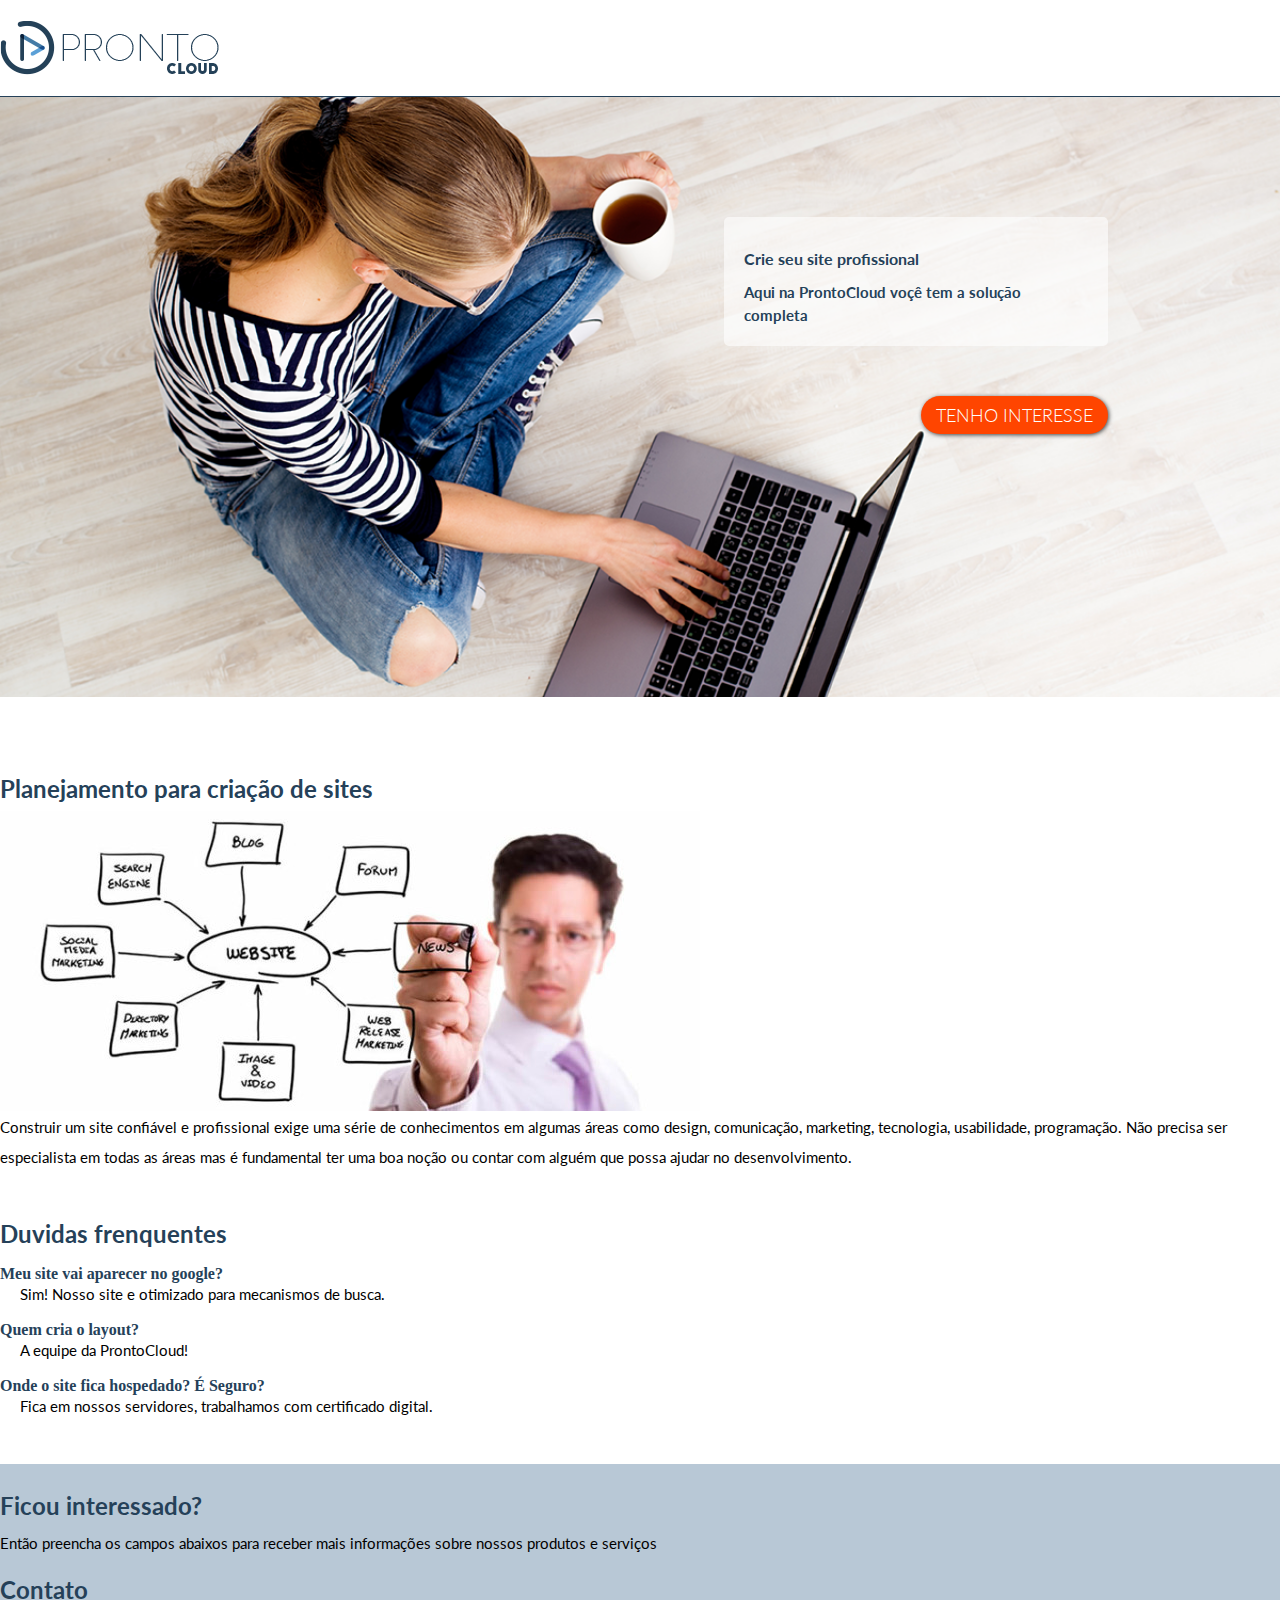
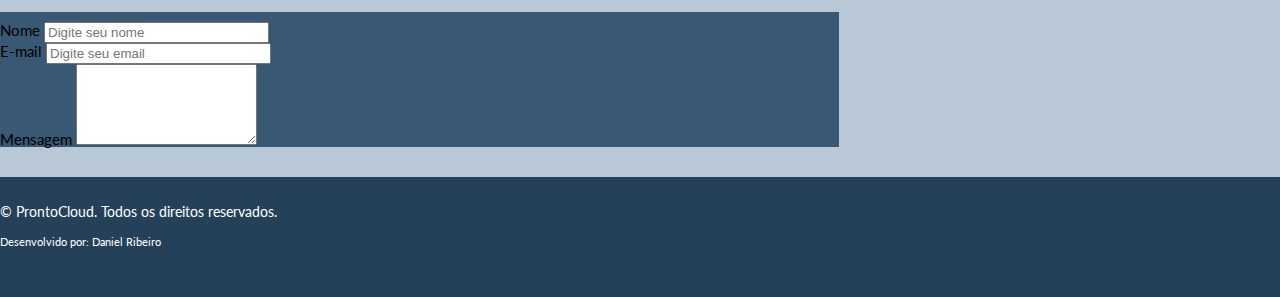
<file: index.html>
<!DOCTYPE html>
<html lang="pt-br">
<head>
    <meta charset="UTF-8">
    <meta http-equiv="X-UA-Compatible" content="IE=edge">
    <meta name="viewport" content="width=device-width, initial-scale=1.0">

    <!-- CSS -->
    <link rel="stylesheet" href="./reset.css">
    <link rel="stylesheet" href="./css/styles.css">

    <!-- ICONES -->
    <link rel="shortcut icon" href="./imagens/favicon.cc" type="image/x-icon">
    <link rel="apple-touch-icon" href="./imagens/icon-touch-retina.png"> 
    <link rel="apple-touch-icon" href="./imagens/icon-touch-retina-iphone.png">
    <link rel="apple-touch-icon" href="./imagens/icon-touch-retina-ipad.png">

    <!-- FONTES -->
    <link rel="preconnect" href="https://fonts.googleapis.com">
    <link rel="preconnect" href="https://fonts.gstatic.com" crossorigin>
    <link href="https://fonts.googleapis.com/css2?family=Lato:wght@300;400;700&display=swap" rel="stylesheet">

    <title>Prontocloud</title>
</head>
<body>
    <div class="main-container">
    <header>
        <div class="container">
            <img src="./imagens/prontocloud.png" alt="ProntoCloud">
    </div>
    </header>

    <section id="banner">
        <div class="container">
            <div class="legenda-container">
                <div class="legenda">
                    <h4>Crie seu site profissional</h4>
                    <h5>Aqui na ProntoCloud voçê tem a solução completa</h5>
                </div>
                <a class="button-cta" href="#tenho-interesse">Tenho interesse</a>
            </div>
        </div>
    </section>

    <section id="saiba-mais">
        <div class="container">
    </section>

            <h1>Planejamento para criação de sites</h1>

            <img src="./imagens/web-design-planning-700x300.jpg" alt="Planejamento para a criação do site">


            <!-- <p>Você provavelmente está lendo aqui por que está pensando em fazer um novo site, se é a primeira vez muitas dúvidas podem surgir, e caso isso aconteça, pode entrar em contato com a gente. Mas antes pode avaliar cada etapa do nosso passo-a-passo:</p> -->

            <p>Construir um site confiável e profissional exige uma série de conhecimentos em algumas áreas como design, comunicação, marketing, tecnologia, usabilidade, programação. Não precisa ser especialista em todas as áreas mas é fundamental ter uma boa noção ou contar com alguém que possa ajudar no desenvolvimento.<br>
                

            <!-- <p>Também não existe uma receita para o sucesso, mas um conjunto de boas práticas que quando bem executadas potencializam as chances de você construir um site poderoso. E no primeiro passo, neste post falaremos sobre as etapas básicas do planejamento.</p>
            <h3>Planejamento</h3>

           <p>Definição geral e protótipo do site.</p>
           <p>É uma etapa bem abrangente pois é nela que deverão ser definidos todos os aspectos do projeto e é fundamental começar respondendo algumas perguntas como:</p>

            <h4>1. Quem vai acessar o site? </h4>

            <p>Qual seria o perfil do público que estaria interessado em acessar o seu site e obter informações ou mesmo comprar seus produtos?</p>
            <p>O principal nesta etapa é conhecer e tentar entender ao máximo os possíveis usuários do seu site, o que elas fazem, qual tipo de linguagem seria mais apropriado para falar diretamente com elas?</p>

            <p>Essas pessoas visualizariam seu site mais no computador ou no smartphone? Busque informações precisas em fontes confiáveis, acesse sites de concorrente diretos e indiretos, avalie desing, interação, tempo de reposta, linguagem…</p>

            <h4>2. Qual o tipo de site mais apropriado?</h4>
            <p>Se será um site institucional, um blog, um portal, uma loja virtual, entre outros.</p>

            
            <p>Você precisa disponibilizar apenas suas informações básicas de contato? Precisa publicar conteúdo constantemente? Precisa vender pelo site? Precisa conectar pessoas? Disponibilizar algum serviço online?</p>

            
            <h4>3. Quais funcionalidades serão necessárias?</h4>
            
            <p>Seu site precisa de quais recursos para ser relevante para seus usuários?</p>

            <p>Você precisará, por exemplo, de um mecanismo de busca interna, um formulário de contato, um mapa interativo, galeria de imagens? O ideal é levantar e classificar as referências.</p>

            <h4>4. Comece a produção!</h4>
            <p>Com as respostas das perguntas acima, certamente a ideia de onde se quer chegar estará mais clara. Então você consegue fazer um esboço do seu projeto?</p>

            <h3>Você pode começar:</h3>

            <ol>
                <li>Desenhando a estrutura do seu site na mão ou em qualquer software de produção gráfica de sua preferência.</li>
                <li>Escrevendo os textos de todas as páginas e seções do site.</li>
                <li>Pesquisar ou produzir fotos ou vídeos enriquecer o conteúdo do site.</li>
            </ol>

            <p>Se quiser pode compartilhar seu resultado com a gente. No próximo post vamos continuar com o nosso guia de criação de sites , falando sobre os aspectos técnicos do desenvolvimento do seu site.</p>
             -->

            </div>
            


        </article>

        <section>
            <div class="container">
                <h1>Duvidas frenquentes</h1>

                <dl>
                    <dt>Meu site vai aparecer no google? </dt>
                        <dd>Sim! Nosso site e otimizado para mecanismos de busca.</dd>
                    <dt>Quem cria o layout?</dt>
                        <dd>A equipe da ProntoCloud! </dd>
                    <dt>Onde o site fica hospedado? É Seguro?</dt>
                        <dd>Fica em nossos servidores, trabalhamos com certificado digital.</dd>
                
                </dl>
            </div>
        </section>
        

    </section>
    <section id="tenho-interesse">
        <div class="container">
            <article >
                <h1>Ficou interessado?</h1>
                <p>Então preencha os campos abaixos para receber mais informações sobre nossos produtos e serviços</p>


                <h1>Contato</h1>
                

				<form method="post">

					<div>
						<label for="nome">Nome</label>
						<input type="text" name="nome" id="nome" size ="25" placeholder="Digite seu nome">
					</div>

					<div>
						<label for="email">E-mail</label>
						<input type="email" name="email" id="email" size ="25" placeholder="Digite seu email">
					</div>

					<div>
						<label for="mensagem">Mensagem</label>
						<textarea name="mensagem" id="mensagem" size ="50" rows="5"></textarea>
					</div>

    
                
            </article>

        </div>

    </section>
    <footer>
        <div class="container">
            <p>&copy; ProntoCloud. Todos os direitos reservados.
        <small>Desenvolvido por: Daniel Ribeiro</small></p>
        </div>
    </footer>
        
        
    </div>
    
</body>
</html>
</file>
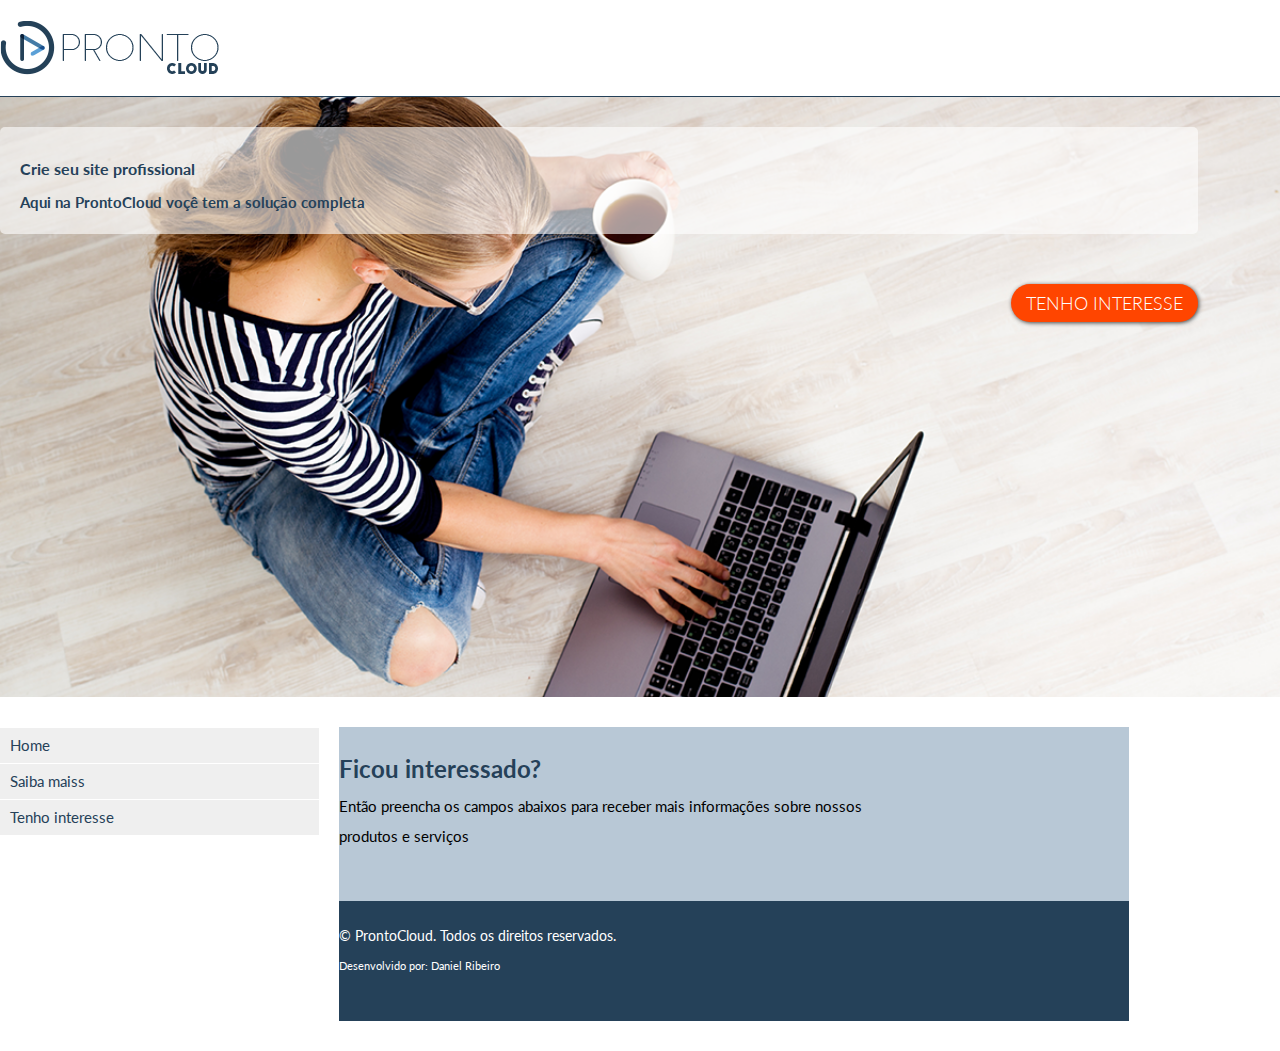
<file: saiba-mais.html>
<!DOCTYPE html>
<html lang="pt-br">
<head>
    <meta charset="UTF-8">
    <meta http-equiv="X-UA-Compatible" content="IE=edge">
    <meta name="viewport" content="width=device-width, initial-scale=1.0">

    <!-- CSS -->
    <link rel="stylesheet" href="./reset.css">
    <link rel="stylesheet" href="./css/styles.css">

    <!-- ICONES -->
    <link rel="shortcut icon" href="./imagens/favicon.cc" type="image/x-icon">
    <link rel="apple-touch-icon" href="./imagens/icon-touch-retina.png"> 
    <link rel="apple-touch-icon" href="./imagens/icon-touch-retina-iphone.png">
    <link rel="apple-touch-icon" href="./imagens/icon-touch-retina-ipad.png">

    <!-- FONTES -->
    <link rel="preconnect" href="https://fonts.googleapis.com">
    <link rel="preconnect" href="https://fonts.gstatic.com" crossorigin>
    <link href="https://fonts.googleapis.com/css2?family=Lato:wght@300;400;700&display=swap" rel="stylesheet">

    <title>Prontocloud</title>
</head>
<body>
    <div class="main-container">
    <header>
        <div class="co"></div>
        <img src="./imagens/prontocloud.png" alt="ProntoCloud">
    </header>

    <section id="banner">
        <div class="container" >
            <div class="legenda-container">
            </div>
                <div class="legenda">
                    <h4>Crie seu site profissional</h4>
                    <h5>Aqui na ProntoCloud voçê tem a solução completa</h5>
                </div>
                <a class="button-cta" href="#tenho-interesse">Tenho interesse</a>
        </div>
    </section>

    <section>
        <div class="container">
            <nav>
                <ul>
                    <li><a href="#top">Home</a></li>
                    <li><a href="./saiba-mais.html">Saiba maiss</a></li>
                    <li><a href="#tenho-interesse">Tenho interesse</a></li>
                </ul>

            </nav>
            <article>
                <div class="container">



                </div>


            
        <section id="tenho-interesse">
            <div class="container">
                <article >
                    <h1>Ficou interessado?</h1>
                    <p>Então preencha os campos abaixos para receber mais informações sobre nossos produtos e serviços</p>
    
                    <div class="cognito">
                    <script src="https://www.cognitoforms.com/f/seamless.js" data-key="oaD-3LuJr0Grd6hD8j2l0A" data-form="1"></script>
                    </div>
                </article>

            </div>

        </section>
        <footer>
            <div class="container">
                <p>&copy; ProntoCloud. Todos os direitos reservados.
            <small>Desenvolvido por: Daniel Ribeiro</small></p>
            </div>
        </footer>
        
        
        </div>
    
</body>
</html>
</file>
<file: css/styles.css>
html {
    font-size:  62.5%;
}

body {
    /* background-color: #f5f5f5; */
    font-family: 'Lato', sans-serif;

    
}

.main-container {
    display: block;
    width: 100%;
    margin: 0 auto;
    overflow: hidden;
    
}
.container {
    display: block;
    float: left;
    padding: 0;
    margin: 0 auto;  
    max-width: 1198px;
    width: 98%;
    
}

header{
    background: #fff;
    display: block;
    float: left;
    padding: 20px 0;
    width: 100%;
    border-bottom: 1px solid #254159;

}


h1 {

    font-size: 2.4rem;
    color: #254159;
    margin-bottom: 10px;
}

h2 {

    font-size: 2rem;
    color: #254159;
    margin-bottom: 10px;
}

h3 {
    font-size: 1.8rem;
    color: #254159;
    margin-bottom: 20px;
    padding-top: 10px;
}

h4 {
    font-size: 1.6rem;
    color: #385874;
    margin-bottom: 10px;
    padding-top: 10px;
}

p {
    margin-bottom: 20px;
    line-height: 3rem;    
    font-size: 15px;
}

img {
   max-width: 100%;
   height: auto; 
}

#tenho-interesse {
    background-color: #b8c8d6;
    width: 100%;
}

#tenho-interesse form 
 {
    background-color: #385874 ;
    font-family: Lato, sans-serif;
    text-decoration: double;
    padding-top: 1rem;
    
}


ol {
    margin-left: 30px;
}

ol li {
    font-size: 1.4rem;
    color: #454545;
}
section {
    display: block;
    float: left;
    font-size: 1.5rem; /*equivalente a 15px */ 
    padding: 30px 0;
    background-color: #fff;
    width: 90%;
}



section nav {
    display: block;
    float: left;
    width: 30%;
    
}
 nav li {
     margin: 1px 20px 1px 0;
     padding: 10px ;
     background-color: #efefef;
 }
 nav li:hover {
     background-color: #dfdfdf;
 }
 nav a {
     text-decoration: none;
     color: #254159;
 }

 nav a:hover {
     color: #385874;
 }

 
section article {
    
    display: block;
    float: left;
    width: 70%;
   

}

footer {
    background-color: #254159;
    color: #ffffff;
    display: block;
    float: left;
    padding: 20px 0;
    width: 100%;



}

footer p {
    color: #ffffff;
    font-size: 1.4rem;

}

footer small {
    font-size: 80%;
    display: block;
}


@media (max-width: 425px) {
    section nav,
    section article {
        width: 100%;
    }

    .container {
        padding-left: 1%;
        padding-right: 1%;
    }
}

#banner {
    background-image: url('../imagens/banner.png');
    background-repeat: no-repeat;
    background-position: center;
    background-size: cover;
    width: 100vw;
    height: 60vh;
}
.legenda-container {
    width: 30vw;
    float: right;
    margin: 10vh 10vh 0 0;
}

.legenda {
    background-color: rgba(255, 255, 255, .6);
    padding: 20px;
    border-radius: 5px;
    margin-bottom: 5rem;    
   
}

.legenda h5,
.legenda h4 {
    color: #254159;
    line-height: 150%;

}
.button-cta {
    border-radius: 25px;
    display: inline;
    background-color: orangered;
    color: #fff;
    font-size: 1.8rem;
    text-transform: uppercase;
    box-shadow: 1px 1px 4px #454545;
    padding: 10px 15px;
    width: auto;
    text-decoration: none;
    font-weight: 300;
    float: right;
}

#saiba-mais {
    /* background-color: #eaeff3; */
    padding: 40px 0;

}

#saiba-mais p,
#saiba-mais img {
    width: 45%;
    display: block;
    float: left;
    padding: 20px;

}

#perguntas-frequentes {
    background-color: #b8c8d6;
    padding-top: 40px;
    padding-bottom: 40px;
}
dl{
    margin: 20px 0;
}

dt {
    font-family: 'Open Sans';
    font-weight: 700;
    font-size: 1.6rem;
    color: #254159;
    margin-bottom: 5px;
}

dd {
    margin-left: 20px;
    margin-bottom: 20px;
    font-family: 1.4rem;
}
</file>
